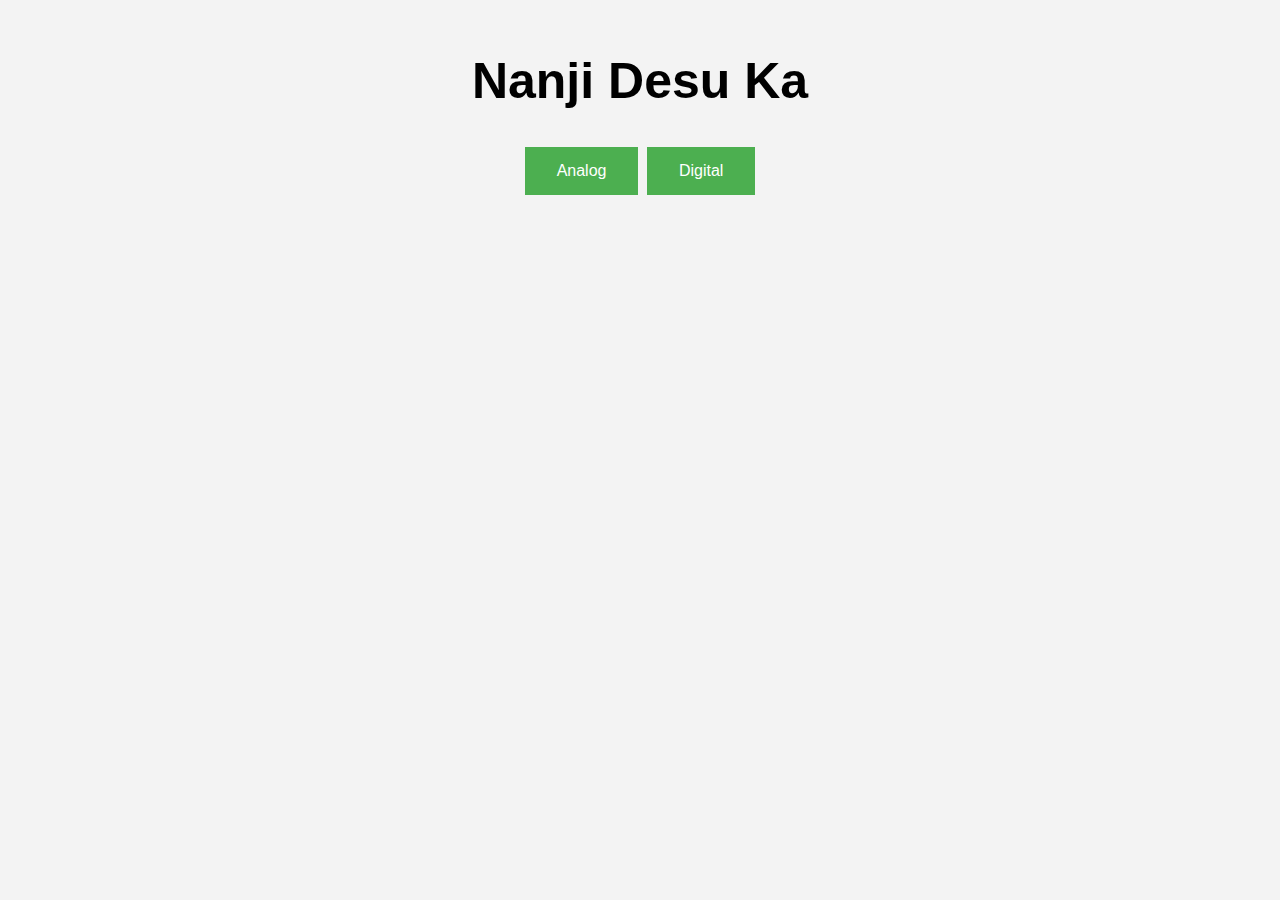
<file: index.html>
<!DOCTYPE html>
<html>

<head>
  <title>Nanji Desu</title>

  <style>
    body {
      background-color: #f3f3f3;
      font-family: Arial, Helvetica, sans-serif;
    }

    .content {
      background-color: #f3f3f3;
      padding: 10px;
      text-align: center;
    }

    .content h1 {
      font-size: 50px;
    }

    .content button {
      background-color: #4CAF50;
      border: none;
      color: white;
      padding: 15px 32px;
      text-align: center;
      text-decoration: none;
      font-size: 16px;
      margin: 4px 2px;
      cursor: pointer;
    }

    .content button:hover {
      background-color: #3e8e41;
    }

    .content button:active,
    .content button:focus {
      background-color: #3e8e41;
      box-shadow: 0 5px #666;
      transform: translateY(4px);
    }
  </style>
</head>

<body>

  <div class="content">
    <h1>Nanji Desu Ka</h1>

    <a href="./clocks/analog_clock.html"><button id="to-analog">Analog</button></a>
    <a href="./clocks/digital_clock.html"><button id="to-digital">Digital</button></a>
  </div>
</body>

</html>
</file>
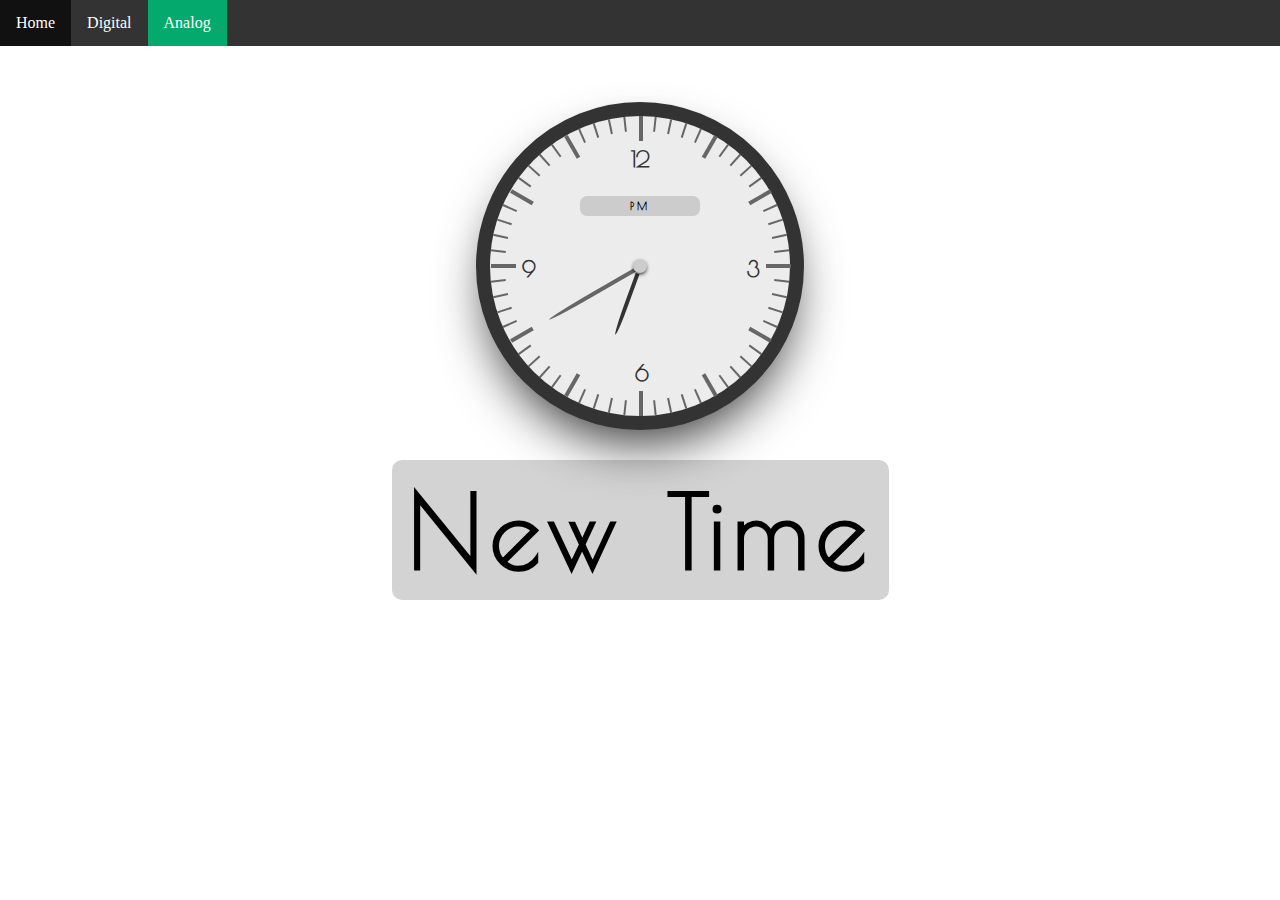
<file: clocks/analog_clock.html>
<!DOCTYPE html>
<html>

<head>
  <title>Analog Clock</title>
  <link rel="stylesheet" href="../css/analog_clock.css">
  <link rel="stylesheet" href="../css/navbar.css">
</head>

<body>
  <ul>
    <li><a href="../index.html">Home</a></li>
    <li><a href="./digital_clock.html">Digital</a></li>
    <li><a class="active" href="#analog">Analog</a></li>
  </ul>

  <div class="time-div">
    <div class="clock">
      <div>
        <div class="info ampm"></div>
      </div>
      <div class="dot"></div>
      <div>
        <div class="hour-hand"></div>
        <div class="minute-hand"></div>

      </div>
      <div>
        <span class="h3">3</span>
        <span class="h6">6</span>
        <span class="h9">9</span>
        <span class="h12">12</span>
      </div>
      <div class="diallines"></div>
    </div>
    <button id="random-button">New Time</button>
  </div>

  <script src="../js/analog_clock.js"></script>
</body>

</html>
</file>
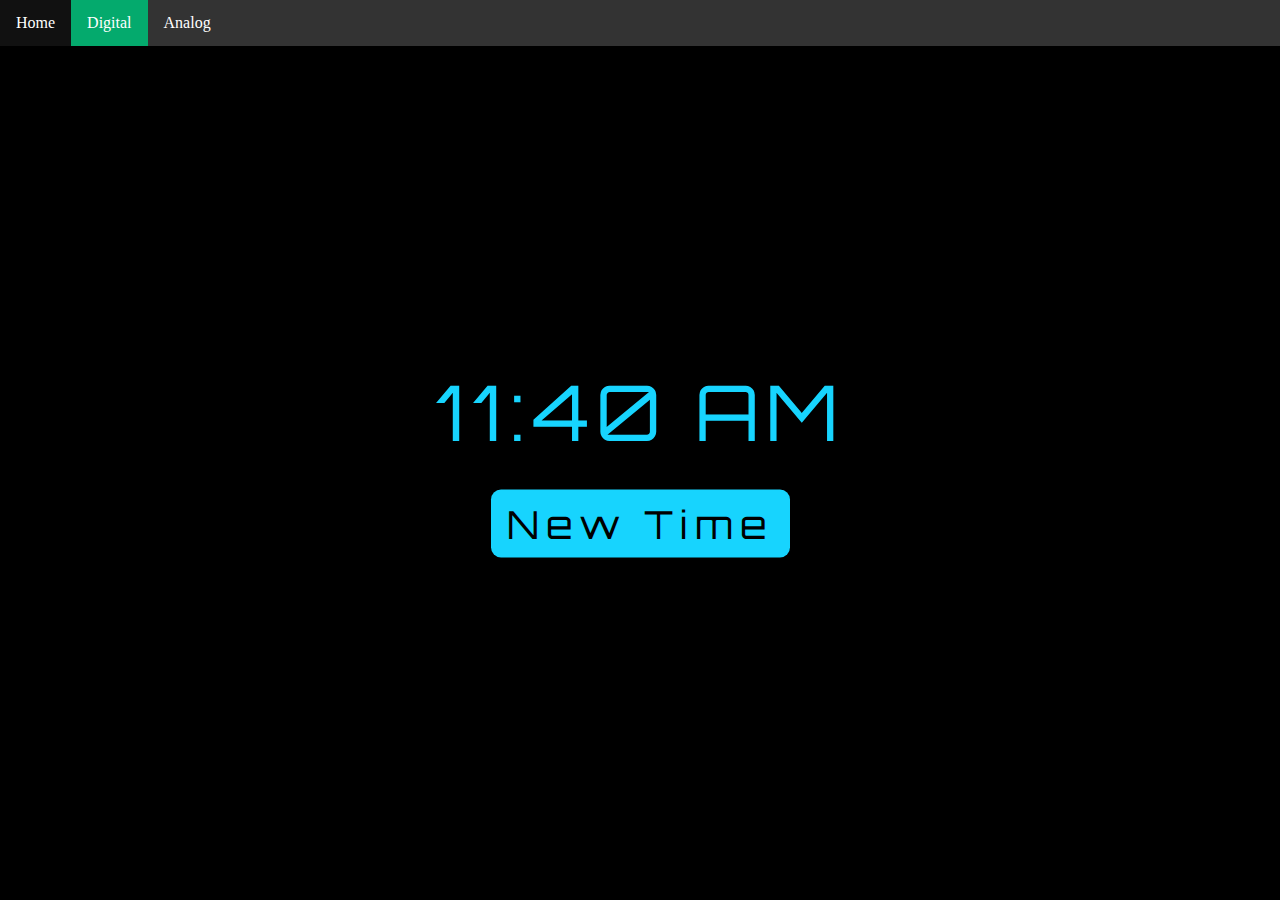
<file: clocks/digital_clock.html>
<!DOCTYPE html>
<html>

<head>
  <title>Nanji</title>
  <link rel="stylesheet" href="../css/digital_clock.css">
  <link rel="stylesheet" href="../css/time_button.css">
  <link rel="stylesheet" href="../css/japanese-time.css">
  <link rel="stylesheet" href="../css/navbar.css">
</head>

<body>

  <ul>
    <li><a href="../index.html">Home</a></li>
    <li><a class="active" href="#digital">Digital</a></li>
    <li><a href="./analog_clock.html">Analog</a></li>
  </ul>

  <div class="time-div">
    <div id="MyClockDisplay" class="clock" onload="showTime()" clock-style="twelve-hour"></div>
    <!-- checkbox for 24 hour time -->

    <button id="random-button">New Time</button>
  </div>
  <div class="japanese-div" onload="changeJapaneseTimeText()">
    <button id="japanese-toggle" class="japanese">Show/Hide</button>
    <p id="japanese-time" class="japanese" hidden></p>
  </div>

  <script src="../js/digital_clock.js"></script>
  <script src="../js/japanese_translation.js"></script>
</body>

</html>
</file>
<file: css/analog_clock.css>
@font-face {
  font-family: 'Poiret One';
  src: URL('../tff/Poiret_One/PoiretOne-Regular.ttf') format('truetype');
}

.clock {
  background: #ececec;
  width: 300px;
  height: 300px;
  margin: 8% auto 0;
  border-radius: 50%;
  border: 14px solid #333;
  position: relative;
  box-shadow: 0 2vw 4vw -1vw rgba(0, 0, 0, 0.8);
}

.dot {
  width: 14px;
  height: 14px;
  border-radius: 50%;
  background: #ccc;
  top: 0;
  left: 0;
  right: 0;
  bottom: 0;
  margin: auto;
  position: absolute;
  z-index: 10;
  box-shadow: 0 2px 4px -1px black;
}

.hour-hand {
  position: absolute;
  z-index: 5;
  width: 4px;
  height: 65px;
  background: #333;
  top: 79px;
  transform-origin: 50% 72px;
  left: 50%;
  margin-left: -2px;
  border-top-left-radius: 50%;
  border-top-right-radius: 50%;
}

.minute-hand {
  position: absolute;
  z-index: 6;
  width: 4px;
  height: 100px;
  background: #666;
  top: 46px;
  left: 50%;
  margin-left: -2px;
  border-top-left-radius: 50%;
  border-top-right-radius: 50%;
  transform-origin: 50% 105px;
}

span {
  display: inline-block;
  position: absolute;
  color: #333;
  font-size: 22px;
  font-family: 'Poiret One';
  font-weight: 700;
  z-index: 4;
}

.h12 {
  top: 30px;
  left: 50%;
  margin-left: -9px;
}

.h3 {
  top: 140px;
  right: 30px;
}

.h6 {
  bottom: 30px;
  left: 50%;
  margin-left: -5px;
}

.h9 {
  left: 32px;
  top: 140px;
}

.diallines {
  position: absolute;
  z-index: 2;
  width: 2px;
  height: 15px;
  background: #666;
  left: 50%;
  margin-left: -1px;
  transform-origin: 50% 150px;
}

.diallines:nth-of-type(5n) {
  position: absolute;
  z-index: 2;
  width: 4px;
  height: 25px;
  background: #666;
  left: 50%;
  margin-left: -1px;
  transform-origin: 50% 150px;
}

.info {
  position: absolute;
  width: 120px;
  height: 20px;
  border-radius: 7px;
  background: #ccc;
  text-align: center;
  line-height: 20px;
  color: #000;
  font-size: 11px;
  top: 200px;
  left: 50%;
  margin-left: -60px;
  font-family: "Poiret One";
  font-weight: 700;
  z-index: 3;
  letter-spacing: 3px;
  margin-left: -60px;
  left: 50%;
}

.ampm {
  top: 80px;
}

.time-div {
  /* Your styles for .time-div element */
  display: block;
  margin-top: 100px;
  /* Adjust this value as per your requirement */
  text-align: center;
  /* Add this line to center the element */
}

.time-div button {
  /* Your styles for .time-div button element */
  background-color: lightgrey;
  border: none;
  color: black;
  padding: 10px 16px;
  text-align: center;
  text-decoration: none;
  font-size: 8vw;
  font-family: poiret one;
  font-weight: bolder;
  letter-spacing: 7px;
  cursor: pointer;
  border-radius: 10px;
  margin-top: 30px;
}
</file>
<file: css/navbar.css>
body {
  margin: 0;
}

ul {
  list-style-type: none;
  margin: 0;
  padding: 0;
  overflow: hidden;
  background-color: #333;
  position: fixed;
  top: 0;
  width: 100%;
}

li {
  float: left;
}

li a {
  display: block;
  color: white;
  text-align: center;
  padding: 14px 16px;
  text-decoration: none;
}

li a:hover:not(.active) {
  background-color: #111;
}

.active {
  background-color: #04AA6D;
}
</file>
<file: css/digital_clock.css>
@font-face {
  font-family: 'Orbitron';
  src: URL('../tff/Orbitron-VariableFont_wght.ttf') format('truetype');
}


body {
  background: black;
}

/* .clock class represents the clock div:
  - center the clock in the middle of the screen
  - font styling
*/

.clock {
  /* position: absolute;
  top: 50%;
  left: 50%;
  transform: translateX(-50%) translateY(-50%); */
  color: #17D4FE;
  font-size: 6vw;
  font-family: Orbitron;
  letter-spacing: 7px;

}
</file>
<file: css/time_button.css>
@font-face {
  font-family: 'Orbitron';
  src: URL('../tff/Orbitron-VariableFont_wght.ttf') format('truetype');
}

.time-div {
  /* Your styles for .time-div element */
  display: block;
  margin-top: 10px;
  position: absolute;
  top: 50%;
  left: 50%;
  transform: translateX(-50%) translateY(-50%);
  /* Adjust this value as per your requirement */
  text-align: center;
  /* Add this line to center the element */
}

.time-div button {
  /* Your styles for .time-div button element */
  background-color: #17D4FE;
  border: none;
  color: black;
  padding: 10px 16px;
  text-align: center;
  text-decoration: none;
  font-size: 3vw;
  font-family: Orbitron;
  letter-spacing: 7px;
  cursor: pointer;
  border-radius: 10px;
  margin-top: 30px;
}
</file>
<file: css/japanese-time.css>
div.japanese {
  display: block;
  margin-top: 10px;
  position: absolute;
  top: 50%;
  left: 50%;
  transform: translateX(-50%) translateY(-50%);
  text-align: center;
}

button.japanese {
  background-color: #ffcc00;
  color: #fff;
  border: none;
  padding: 10px 20px;
  font-size: 16px;
  cursor: pointer;
}

p.japanese {
  color: #fff;
  font-size: 16px;
  margin-top: 30px;
}
</file>
